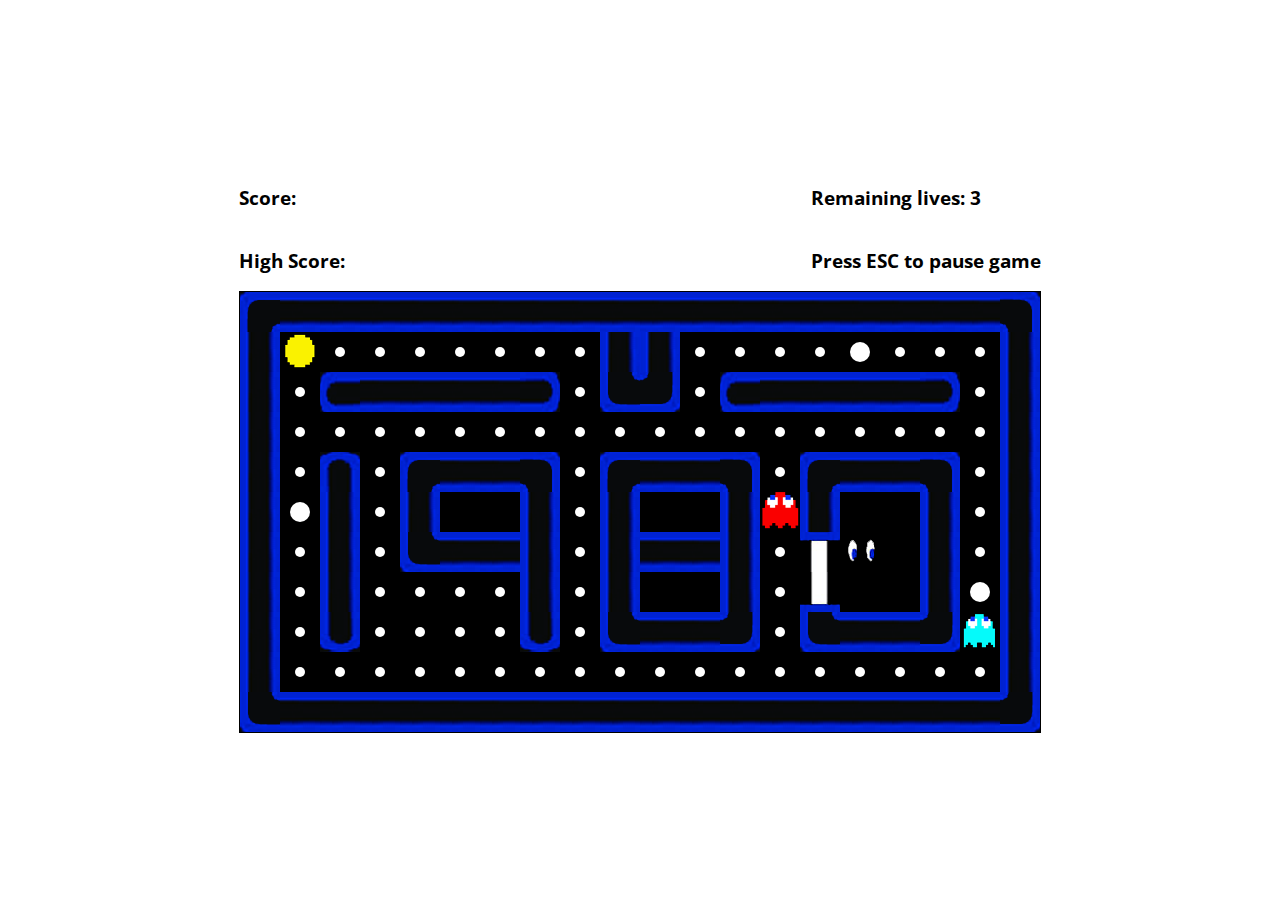
<file: index.html>
<!DOCTYPE html>
<html lang="en">
<head>
    <meta charset="UTF-8">
    <meta http-equiv="X-UA-Compatible" content="IE=edge">
    <meta name="viewport" content="width=device-width, initial-scale=1.0">
    <title>Pacman</title>
    <link rel="stylesheet" href="pacman/style.css">
</head>
<body>
    <div class="mainWrapper">
        <div class="gameBoard">
            <div class="scoreDisplay">
                <h3 id="score"> Score: </h3> 
                <h3 id="highScore">High Score: </h3>
            </div>        
            <h3 id="hit" style="color: red" > </h3>
            <div class="secondDisplay">
                <h3 id="lives">Remaining lives: </h3>
                <h3 id="pause"> Press ESC to pause game </h3>
            </div>
        </div>            
        <canvas id="field"></canvas>
        <script src="pacman/script.js"></script>
    </div>
</body>
</html>
</file>
<file: pacman/style.css>
@import url('https://fonts.googleapis.com/css2?family=Open+Sans:wght@300&display=swap');

body{
    margin: 0;
    padding: 0;
    box-sizing: border-box;
    min-height: 100vh; 
    font-family: 'Open Sans', sans-serif;


    display: flex; 
    justify-content: center; 
    align-items: center;
} 

#field{
    /* 40px * 20 */
    width: 800px;
    /* 40px * 11 */
    height: 440px; 
    border: 1px solid black; 
    background-color: black;
}

.mainWrapper{
    display: flex; 
    justify-content: center; 
    align-items: center;
    flex-direction: column;
}

.gameBoard{
    width: 100%;
    display: flex; 
    align-items: flex-start; 
    justify-content: space-between;
}

.scoreDisplay{
    display: flex; 
    flex-direction: column;
    justify-content: center; 
    align-items: flex-start
}

.secondDisplay{
    display: flex; 
    flex-direction: column;
    justify-content: center; 
    align-items: flex-start
}
</file>
